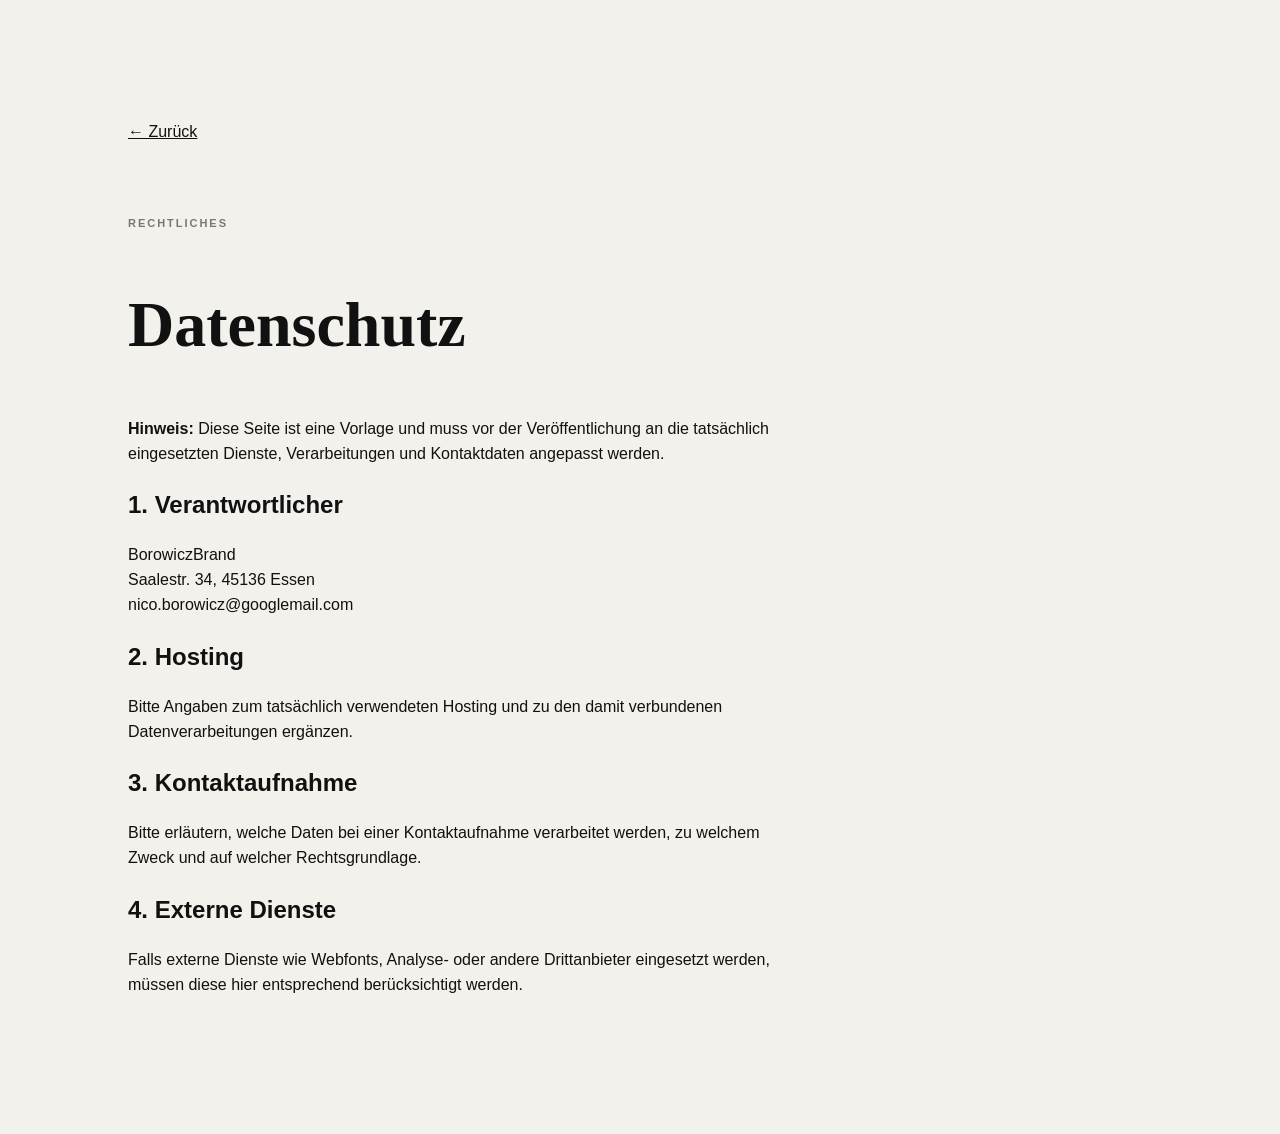
<file: datenschutz.html>
<!doctype html><html lang="de"><head><meta charset="utf-8"><meta name="viewport" content="width=device-width,initial-scale=1"><title>Datenschutz — Borowicz</title><link rel="stylesheet" href="styles.css"></head><body><main class="section" style="max-width:900px"><a href="index.html" style="color:inherit">← Zurück</a><div class="section-label" style="margin-top:70px">RECHTLICHES</div><h1 style="font-family:Manrope;font-size:64px">Datenschutz</h1><p><strong>Hinweis:</strong> Diese Seite ist eine Vorlage und muss vor der Veröffentlichung an die tatsächlich eingesetzten Dienste, Verarbeitungen und Kontaktdaten angepasst werden.</p><h2>1. Verantwortlicher</h2><p>BorowiczBrand<br>Saalestr. 34, 45136 Essen<br>nico.borowicz@googlemail.com</p><h2>2. Hosting</h2><p>Bitte Angaben zum tatsächlich verwendeten Hosting und zu den damit verbundenen Datenverarbeitungen ergänzen.</p><h2>3. Kontaktaufnahme</h2><p>Bitte erläutern, welche Daten bei einer Kontaktaufnahme verarbeitet werden, zu welchem Zweck und auf welcher Rechtsgrundlage.</p><h2>4. Externe Dienste</h2><p>Falls externe Dienste wie Webfonts, Analyse- oder andere Drittanbieter eingesetzt werden, müssen diese hier entsprechend berücksichtigt werden.</p></main></body></html>
</file>
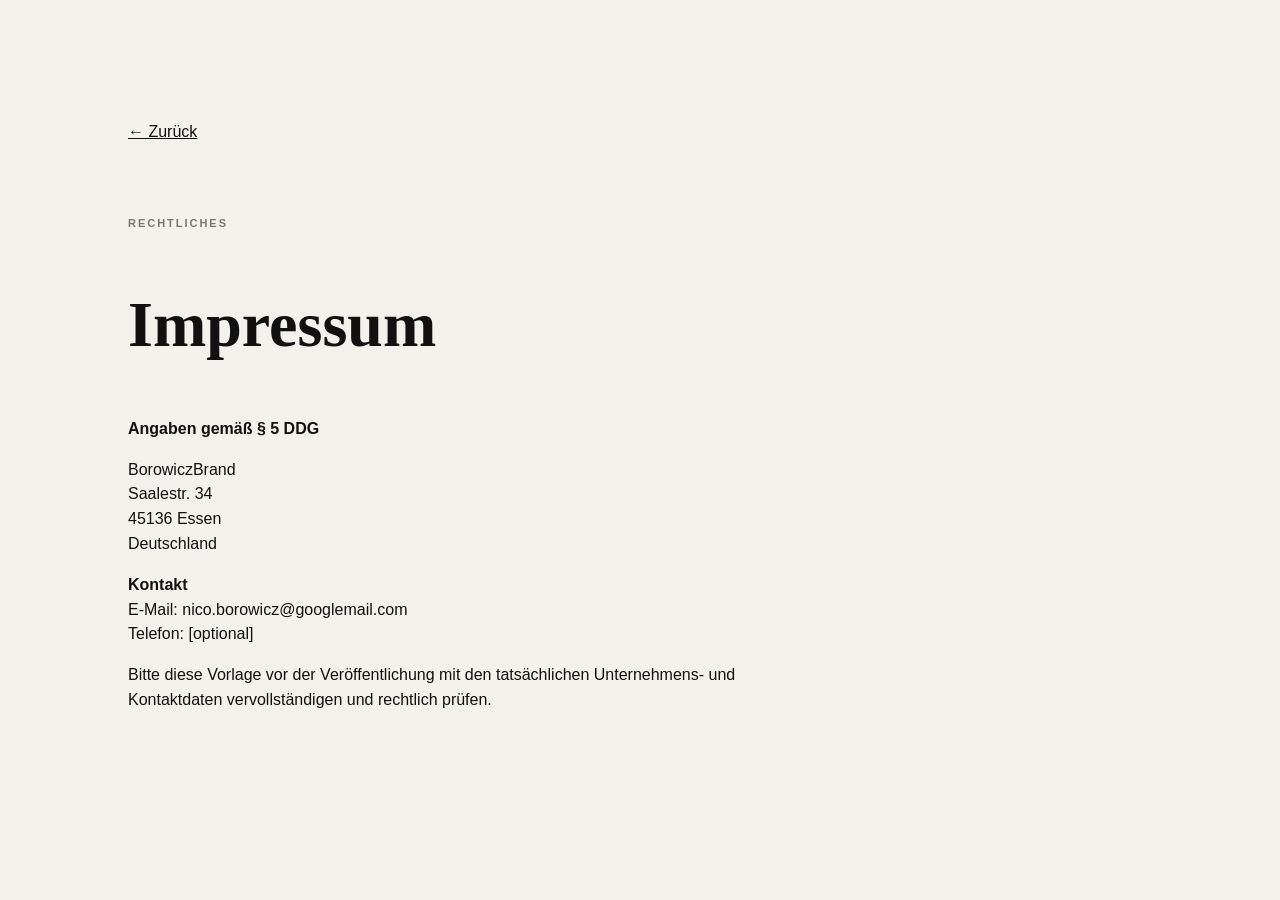
<file: impressum.html>
<!doctype html><html lang="de"><head><meta charset="utf-8"><meta name="viewport" content="width=device-width,initial-scale=1"><title>Impressum — Borowicz</title><link rel="stylesheet" href="styles.css"></head><body><main class="section" style="max-width:900px"><a href="index.html" style="color:inherit">← Zurück</a><div class="section-label" style="margin-top:70px">RECHTLICHES</div><h1 style="font-family:Manrope;font-size:64px">Impressum</h1><p><strong>Angaben gemäß § 5 DDG</strong></p><p>BorowiczBrand<br>Saalestr. 34<br>45136 Essen<br>Deutschland</p><p><strong>Kontakt</strong><br>E-Mail: nico.borowicz@googlemail.com<br>Telefon: [optional]</p><p>Bitte diese Vorlage vor der Veröffentlichung mit den tatsächlichen Unternehmens- und Kontaktdaten vervollständigen und rechtlich prüfen.</p></main></body></html>
</file>
<file: styles.css>
*{box-sizing:border-box}html{scroll-behavior:smooth}body{margin:0;background:#f3f1ec;color:#111;font-family:'DM Sans',sans-serif;line-height:1.55}.site-header{height:82px;display:flex;align-items:center;justify-content:space-between;padding:0 6vw;border-bottom:1px solid #d8d5ce;position:sticky;top:0;background:rgba(243,241,236,.94);backdrop-filter:blur(16px);z-index:10}.brand{display:flex;align-items:center;gap:12px;color:#111;text-decoration:none;font-weight:800;letter-spacing:.14em;font-size:14px}.brand img{width:34px;height:34px}.site-header nav{display:flex;gap:32px;align-items:center}.site-header nav a{color:#333;text-decoration:none;font-size:13px;font-weight:600}.nav-cta{border:1px solid #111;padding:10px 17px;border-radius:999px}.hero{min-height:calc(100vh - 82px);padding:11vh 10vw 8vh;display:flex;flex-direction:column;justify-content:center;background:#111;color:#f4f2ed;position:relative;overflow:hidden}.hero:after{content:'BB';position:absolute;right:5vw;bottom:-.18em;font-family:Manrope;font-size:38vw;font-weight:800;line-height:.8;color:#191919;z-index:0}.hero>*{position:relative;z-index:1}.eyebrow,.section-label{font-size:11px;letter-spacing:.18em;font-weight:700}.eyebrow{display:flex;align-items:center;gap:10px;color:#aaa}.eyebrow span{width:7px;height:7px;background:#f4f2ed;border-radius:50%}.hero h1{font-family:Manrope,sans-serif;font-size:clamp(48px,7vw,105px);line-height:.98;letter-spacing:-.055em;max-width:1050px;margin:28px 0}.hero h1 em,.statement em,.about h2 em,.focus h2 em,.contact h2 em{font-style:normal;color:#9d9d98}.hero-copy{max-width:620px;color:#b8b7b2;font-size:18px}.hero-actions{display:flex;gap:14px;margin-top:34px;flex-wrap:wrap}.button{display:inline-flex;align-items:center;gap:16px;padding:15px 22px;border-radius:999px;text-decoration:none;font-weight:700;font-size:14px}.button-primary{background:#f4f2ed;color:#111}.button-ghost{border:1px solid #444;color:#f4f2ed}.hero-meta{display:flex;gap:26px;margin-top:70px;align-items:center;flex-wrap:wrap}.hero-meta div{display:flex;gap:7px;align-items:baseline}.hero-meta strong{font-size:11px}.hero-meta span,.meta-note{color:#8e8d89;font-size:12px}.meta-note{margin-left:auto}.section{padding:120px 10vw}.section-label{color:#777}.intro{background:#f3f1ec}.intro-grid{display:grid;grid-template-columns:1.1fr .9fr;gap:9vw;margin-top:35px}.intro h2,.section-heading h2,.about h2,.focus h2,.contact h2{font-family:Manrope;font-size:clamp(36px,5vw,70px);line-height:1.02;letter-spacing:-.045em;margin:0}.intro h2 span{color:#92908a}.intro p{font-size:18px;color:#5f5d58;max-width:570px;margin:5px 0}.services{background:#111;color:#f3f1ec}.section-heading{max-width:700px}.section-heading .section-label{color:#85837e}.section-heading h2{margin:18px 0 12px}.section-heading p{color:#92918c}.service-grid{display:grid;grid-template-columns:repeat(2,1fr);gap:16px;margin-top:55px}.service-card{border:1px solid #30302e;border-radius:20px;padding:30px;min-height:310px;position:relative;display:flex;flex-direction:column;transition:transform .2s,border-color .2s}.service-card:hover{transform:translateY(-4px);border-color:#666}.service-card.featured{background:#f3f1ec;color:#111}.card-number{font-size:11px;color:#888}.featured .card-number{color:#777}.icon{position:absolute;right:28px;top:24px;font-size:27px}.service-card h3{font-family:Manrope;font-size:29px;letter-spacing:-.03em;margin:70px 0 10px}.service-card p{color:#9a9994;max-width:520px}.featured p{color:#5f5d58}.tags{display:flex;gap:7px;flex-wrap:wrap;margin-top:auto}.tags span,.focus-tags span{font-size:10px;letter-spacing:.06em;text-transform:uppercase;border:1px solid #444;padding:6px 9px;border-radius:99px;color:#aaa}.featured .tags span{border-color:#ccc;color:#555}.statement{background:#dedbd4;padding:120px 10vw;display:flex;align-items:center;gap:8vw}.statement-mark{font-family:Manrope;font-size:clamp(50px,8vw,115px);font-weight:800;letter-spacing:-.08em}.statement blockquote{font-family:Manrope;font-size:clamp(28px,4vw,58px);line-height:1.08;letter-spacing:-.04em;margin:0}.strength-list{margin-top:50px;border-top:1px solid #d2cfc8}.strength-list article{display:grid;grid-template-columns:90px 1fr;gap:30px;padding:38px 0;border-bottom:1px solid #d2cfc8}.strength-list article>span{font-size:11px;color:#888}.strength-list h3{font-family:Manrope;font-size:27px;margin:0 0 7px}.strength-list p{margin:0;color:#65625c;max-width:700px}.focus{display:grid;grid-template-columns:1.4fr .6fr;gap:16px;padding-top:0}.focus-panel,.language-panel{border-radius:20px;padding:45px;background:#111;color:#f3f1ec}.focus h2{margin:20px 0}.focus p{color:#aaa;max-width:620px}.focus-tags{display:flex;gap:7px;flex-wrap:wrap;margin-top:28px}.language-panel{background:#dedbd4;color:#111}.language-panel .section-label{color:#777}.language{font-family:Manrope;font-size:22px;font-weight:700;border-bottom:1px solid #bbb8b0;padding:22px 0}.language small{display:block;font:12px 'DM Sans';font-weight:400;color:#777;margin-top:4px}.about{background:#fff}.about-grid{display:grid;grid-template-columns:1fr 1fr;gap:9vw;margin-top:42px}.about-copy{font-size:18px;color:#5e5c56}.about-copy p{margin:0 0 25px}.process{padding-top:0}.process-grid{display:grid;grid-template-columns:repeat(4,1fr);margin-top:50px;border-top:1px solid #d2cfc8}.process-grid>div{padding:28px 20px 10px 0;border-right:1px solid #d2cfc8;min-height:170px}.process-grid>div:not(:first-child){padding-left:20px}.process-grid>div:last-child{border-right:0}.process-grid span{font-size:11px;color:#888}.process-grid h3{font-family:Manrope;font-size:21px;margin:28px 0 5px}.process-grid p{font-size:13px;color:#777;margin:0;max-width:200px}.contact{background:#111;color:#f3f1ec;padding:120px 10vw}.contact-inner{max-width:950px}.contact .section-label{color:#888}.contact h2{margin:20px 0}.contact p{color:#999;font-size:17px;max-width:600px}.contact-link{display:inline-flex;gap:25px;align-items:center;color:#f3f1ec;text-decoration:none;font-family:Manrope;font-size:clamp(22px,3vw,40px);font-weight:700;margin-top:30px;border-bottom:1px solid #555;padding-bottom:10px}.contact small{display:block;color:#666;margin-top:20px;font-size:10px}footer{background:#111;color:#777;border-top:1px solid #292927;padding:30px 6vw;display:flex;align-items:center;gap:30px;font-size:11px}.footer-brand{display:flex;align-items:center;gap:9px;color:#eee;letter-spacing:.12em}.footer-brand img{width:28px}.footer-links{display:flex;gap:20px;margin-left:auto}.footer-links a{color:#777;text-decoration:none}.copyright{margin-left:10px}@media(max-width:800px){.site-header{padding:0 5vw}.site-header nav a:not(.nav-cta){display:none}.hero{padding:80px 7vw 60px}.hero h1{font-size:52px}.hero:after{font-size:70vw}.section,.contact{padding:80px 7vw}.intro-grid,.about-grid,.focus{grid-template-columns:1fr;gap:40px}.service-grid{grid-template-columns:1fr}.service-card{min-height:280px}.statement{padding:80px 7vw;display:block}.statement-mark{margin-bottom:35px}.process-grid{grid-template-columns:1fr 1fr}.process-grid>div{border-bottom:1px solid #d2cfc8}.process-grid>div:nth-child(2){border-right:0}.process-grid>div:nth-child(3),.process-grid>div:nth-child(4){padding-left:0}.footer-links{margin-left:auto}.copyright{display:none}.meta-note{margin-left:0}}
</file>
